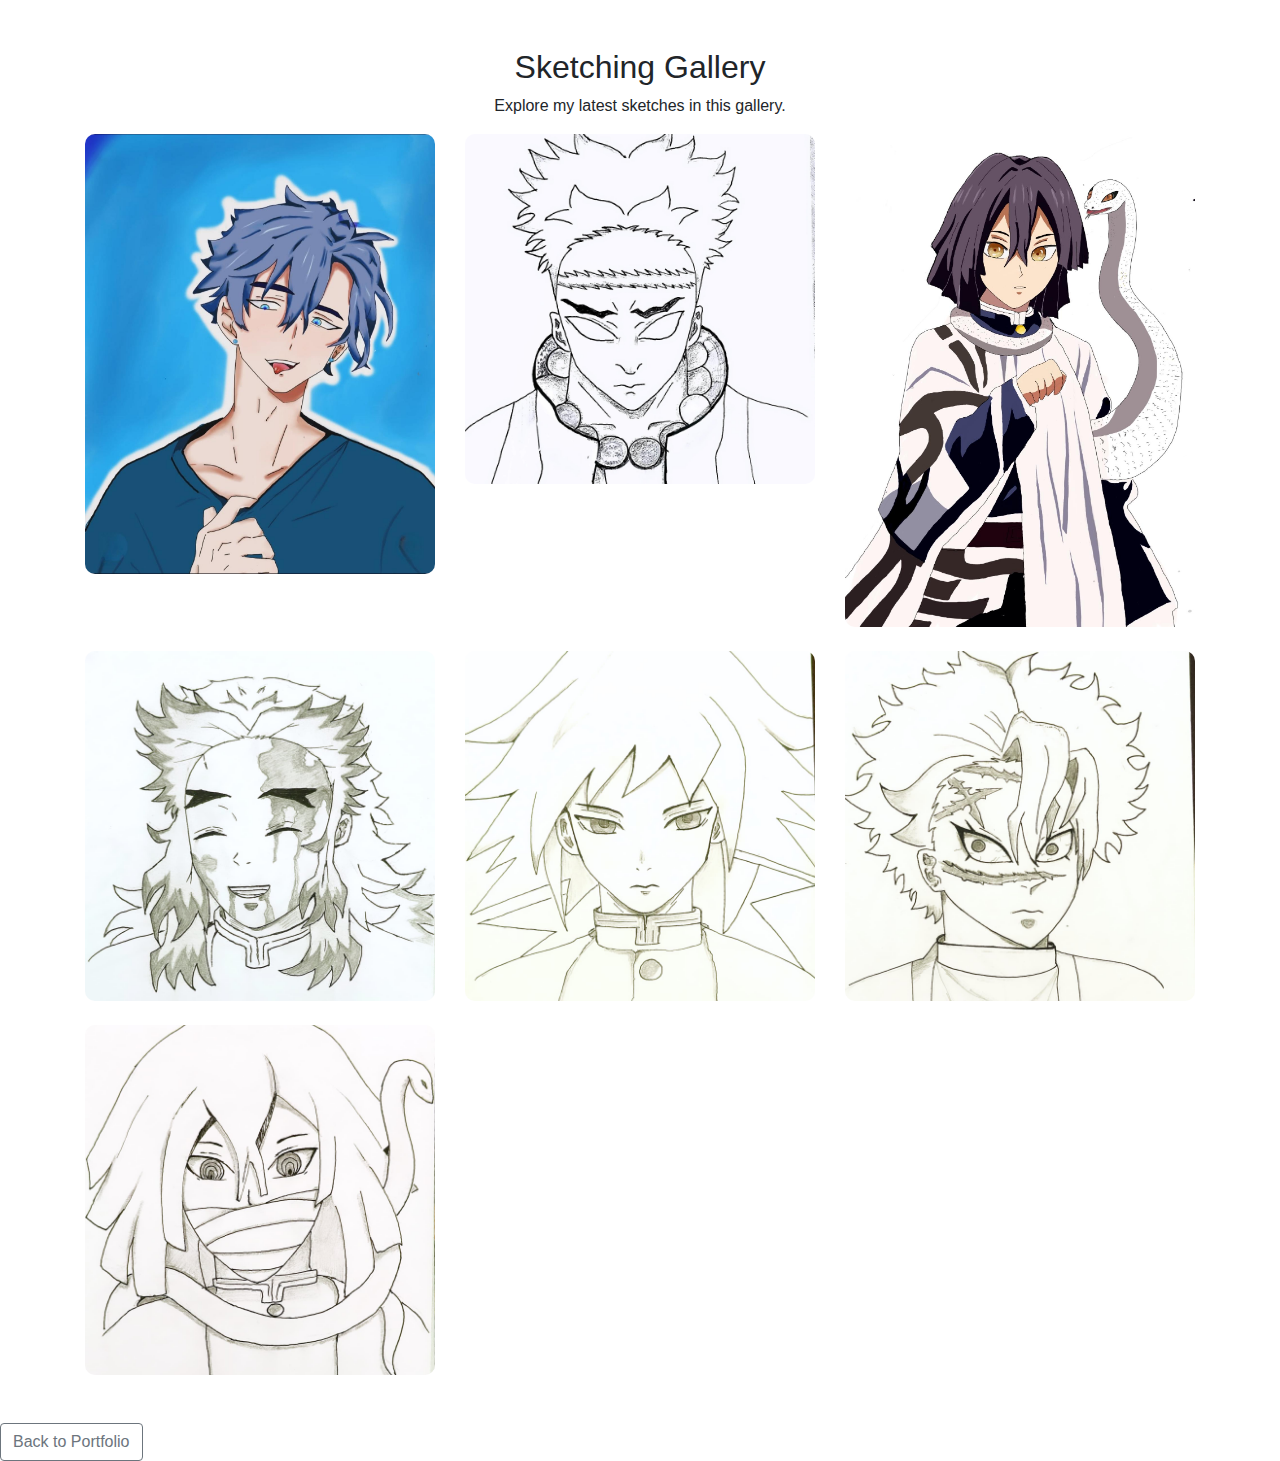
<file: gallery.html>
<!DOCTYPE html>
<html lang="en">
<head>
    <meta charset="UTF-8">
    <meta name="viewport" content="width=device-width, initial-scale=1.0">
    <title>Sketching Gallery</title>
    <link href="https://stackpath.bootstrapcdn.com/bootstrap/4.5.2/css/bootstrap.min.css" rel="stylesheet">
    <!-- Shared custom styles -->
    <link rel="stylesheet" href="style.css">
</head>
<body>

    <div class="container text-center">
        <h2 class="mt-5">Sketching Gallery</h2>
        <p>Explore my latest sketches in this gallery.</p>

        <div class="row gallery">
            <div class="col-md-4 mb-4">
                <div class="card-img-container">
                    <img src="Media.jpeg" class="card-img-top" alt="Sketch 1">
                    <div class="card-description">
                        <h5>Water Tribe</h5>
                    </div>
                </div>
            </div>
            <div class="col-md-4 mb-4">
                <div class="card-img-container">
                    <img src="Media (1).jpeg" class="card-img-top" alt="Sketch 2">
                    <div class="card-description">
                        <h5>The Stone Hashira</h5>
                    </div>
                </div>
            </div>
            <div class="col-md-4 mb-4">
                <div class="card-img-container">
                    <img src="Media (2).jpeg" class="card-img-top" alt="Sketch 3">
                    <div class="card-description">
                        <h5>Obnai (The Snake Hashira)</h5>
                    </div>
                </div>
            </div>
            <div class="col-md-4 mb-4">
                <div class="card-img-container">
                    <img src="Media (3).jpeg" class="card-img-top" alt="Sketch 3">
                    <div class="card-description">
                        <h5>Rengoku (The Fire Hashira)</h5>
                    </div>
                </div>
            </div>
            <div class="col-md-4 mb-4">
                <div class="card-img-container">
                    <img src="Media (4).jpeg" class="card-img-top" alt="Sketch 3">
                    <div class="card-description">
                        <h5>Giyu (The Water Hashira)</h5>
                    </div>
                </div>
            </div>
            <div class="col-md-4 mb-4">
                <div class="card-img-container">
                    <img src="Media (5).jpeg" class="card-img-top" alt="Sketch 3">
                    <div class="card-description">
                        <h5>Sanemi (The Wind Hashira)</h5>
                    </div>
                </div>
            </div>
            <div class="col-md-4 mb-4">
                <div class="card-img-container">
                    <img src="Media (6).jpeg" class="card-img-top" alt="Sketch 3">
                    <div class="card-description">
                        <h5>Snake Hashira</h5>
                    </div>
                </div>
            </div>
        </div>
    </div>
</div>
<a href="index.html" class="btn btn-outline-secondary mt-4">Back to Portfolio</a>
</div>

    <script src="https://code.jquery.com/jquery-3.5.1.slim.min.js"></script>
    <script src="https://cdn.jsdelivr.net/npm/@popperjs/core@2.0.4/dist/umd/popper.min.js"></script>
    <script src="https://stackpath.bootstrapcdn.com/bootstrap/4.5.2/js/bootstrap.min.js"></script>
</body>
</html>
</file>
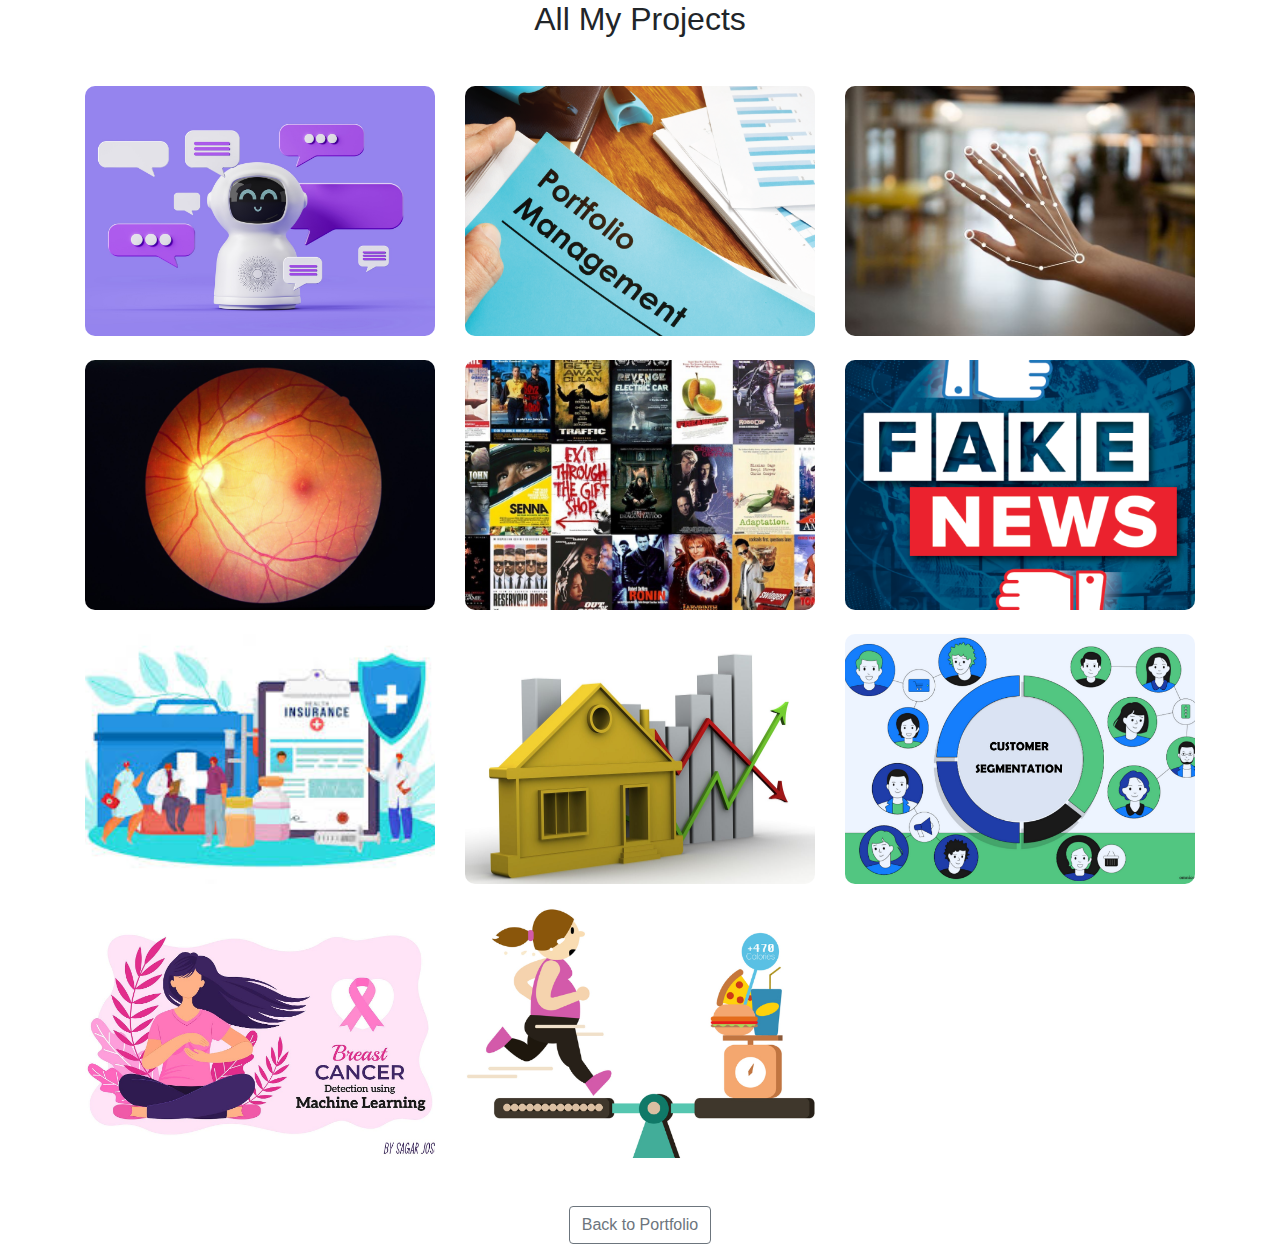
<file: project.html>
<!DOCTYPE html>
<html lang="en">
<head>
    <meta charset="UTF-8">
    <meta name="viewport" content="width=device-width, initial-scale=1.0">
    <title>All Projects</title>
    <link href="https://stackpath.bootstrapcdn.com/bootstrap/4.5.2/css/bootstrap.min.css" rel="stylesheet">
    <!-- Shared custom styles -->
    <link rel="stylesheet" href="style.css">
</head>
<body>
    <div class="container text-center">
        <h2 class="mb-5">All My Projects</h2>
        <div class="row">
            <!-- Project 1 -->
            <div class="col-md-4 mb-4">
                <div class="card-img-container">
                    <img src="Chatbot.jpg" class="card-img-top project-img" alt="Class 9 PDF-based Chatbot">
                    <div class="card-description">
                        <h5>PDF-based Chatbot</h5>
                        <p>PDF Chatbot: Query Textbooks for Subject Answers in English & Hindi</p>
                        <a href="https://github.com/hiteshkumawat101/Study-ChatBot" class="btn">View on GitHub</a>
                    </div>
                </div>
            </div>

            <div class="col-md-4 mb-4">
                <div class="card-img-container">
                    <img src="Portfolio.png" class="card-img-top project-img" alt="AI-Driven Portfolio Management">
                    <div class="card-description">
                        <h5>Portfolio Management</h5>
                        <p>Uses LSTM and Transformer models to predict asset returns and apply them in dynamic asset allocation and portfolio evaluation.</p>
                        <a href="https://github.com/hiteshkumawat101/-AI-Driven-Portfolio-Management-Using-LSTM-and-Transformer-Models" class="btn">View on GitHub</a>
                    </div>
                </div>
            </div>

            
            <div class="col-md-4 mb-4">
                <div class="card-img-container">
                    <img src="GESTURE.jpg" class="card-img-top project-img" alt="Gesture-Controlled Device Management">
                    <div class="card-description">
                        <h5>Gesture-Controlled Device Management</h5>
                        <p>Use hand movements to manage device settings like volume and brightness.</p>
                        <a href="https://github.com/hiteshkumawat101/Gesture-Controlled-Device-Management-with-Hand-Tracking-and-Computer-Vision" class="btn">View on GitHub</a>
                    </div>
                </div>
            </div>

            <!-- Project 2 -->
            <div class="col-md-4 mb-4">
                <div class="card-img-container">
                    <img src="dr.jpg" class="card-img-top project-img" alt="Blindness Detection">
                    <div class="card-description">
                        <h5>Blindness Detection</h5>
                        <p>Automated Diabetic Retinopathy detection using ResNet50, 96.17% training accuracy.</p>
                        <a href="https://github.com/hiteshkumawat101/Blindness-Detection" class="btn">View on GitHub</a>
                    </div>
                </div>
            </div>

            <!-- Project 3 -->
         
            <!-- Project 4 -->
            <div class="col-md-4 mb-4">
                <div class="card-img-container">
                    <img src="movie.jpg" class="card-img-top project-img" alt="Movie Recommendation System">
                    <div class="card-description">
                        <h5>Movie Recommendation System</h5>
                        <p>Uses a content-based filtering approach to recommend movies similar to a user's favorite movie using NLP and cosine similarity.</p>
                        <a href="https://github.com/hiteshkumawat101/Movie-Recommendation-System" class="btn">View on GitHub</a>
                    </div>
                </div>
            </div>

            <!-- Project 5 -->
            <div class="col-md-4 mb-4">
                <div class="card-img-container">
                    <img src="fake.png" class="card-img-top project-img" alt="Fake News Detection">
                    <div class="card-description">
                        <h5>Fake News Detection</h5>
                        <p>Uses machine learning and Logistic Regression to detect fake news articles by predicting the label of new unseen news.</p>
                        <a href="https://github.com/hiteshkumawat101/Fake-News-Detection" class="btn">View on GitHub</a>
                    </div>
                </div>
            </div>

            <!-- Project 6 -->
            <div class="col-md-4 mb-4">
                <div class="card-img-container">
                    <img src="insurance.jpg" class="card-img-top project-img" alt="Medical Insurance Prediction">
                    <div class="card-description">
                        <h5>Medical Insurance Prediction Using Linear Regression</h5>
                        <p>Predicts medical insurance costs based on features such as age, sex, BMI, children, smoker status, and region using Linear Regression.</p>
                        <a href="https://github.com/hiteshkumawat101/Medical-Insurance-Prediction-Using-Linear-Regression" class="btn">View on GitHub</a>
                    </div>
                </div>
            </div>

            <!-- Project 7 -->
            <div class="col-md-4 mb-4">
                <div class="card-img-container">
                    <img src="house pred.jpg" class="card-img-top project-img" alt="House Price Prediction with XGBoost">
                    <div class="card-description">
                        <h5>House Price Prediction with XGBoost</h5>
                        <p>Uses the XGBoost regression model to predict house prices based on the California Housing dataset. It includes data preprocessing, EDA, model training, and evaluation.</p>
                        <a href="https://github.com/hiteshkumawat101/House-Price-Prediction" class="btn">View on GitHub</a>
                    </div>
                </div>
            </div>

            <!-- Project 8 -->
            <div class="col-md-4 mb-4">
                <div class="card-img-container">
                    <img src="Customer.png" class="card-img-top project-img" alt="Customer Segmentation using K-Means">
                    <div class="card-description">
                        <h5>Customer Segmentation using K-Means Clustering</h5>
                        <p>Uses the K-Means clustering algorithm to segment customers based on the Mall_Customers dataset. It includes data preprocessing, clustering, and visualization using plots.</p>
                        <a href="https://github.com/hiteshkumawat101/Customer-Segmentation-using-K-Means-Clustering" class="btn">View on GitHub</a>
                    </div>
                </div>
            </div>

            <!-- Project 9 -->
            <div class="col-md-4 mb-4">
                <div class="card-img-container">
                    <img src="brcan.jpg" class="card-img-top project-img" alt="Breast Cancer Detection ML Model">
                    <div class="card-description">
                        <h5>Breast Cancer Detection ML Model</h5>
                        <p>Uses Logistic Regression to predict the presence of breast cancer based on a dataset, classifying tumors as malignant or benign. The model has a training accuracy of 98% and a test accuracy of 96%.</p>
                        <a href="https://github.com/hiteshkumawat101/Breast-Cancer-Detection-Using-Logistic-Regression" class="btn">View on GitHub</a>
                    </div>
                </div>
            </div>

            <!-- Project 10 -->
            <div class="col-md-4 mb-4">
                <div class="card-img-container">
                    <img src="calorie.png" class="card-img-top project-img" alt="Calories Burnt Prediction using XGBoost">
                    <div class="card-description">
                        <h5>Calories Burnt Prediction using XGBoost</h5>
                        <p>Uses the XGBoost gradient boosting algorithm to predict the number of calories burnt based on various exercise and demographic datasets. The model evaluates feature importance and performance.</p>
                        <a href="https://github.com/hiteshkumawat101/Calories-Burnt-Prediction-using-XGBoost" class="btn">View on GitHub</a>
                    </div>
                </div>
            </div>
        </div>
        <a href="index.html" class="btn btn-outline-secondary mt-4">Back to Portfolio</a>
    </div>

    <script src="https://code.jquery.com/jquery-3.5.1.slim.min.js"></script>
    <script src="https://cdn.jsdelivr.net/npm/@popperjs/core@2.0.4/dist/umd/popper.min.js"></script>
    <script src="https://stackpath.bootstrapcdn.com/bootstrap/4.5.2/js/bootstrap.min.js"></script>
</body>
</html>
</file>
<file: style.css>
body {
    font-family: Arial, sans-serif;
    margin: 0;
    padding: 0;
}

.hero {
    background-color: #24a9d5; /* Red background similar to the example */
    color: white;
    padding: 100px 0;
}

.hero h1 {
    font-size: 3rem;
    font-weight: bold;
}

.hero p {
    font-size: 1.5rem;
    margin: 20px 0;
}

section {
    padding: 60px 0;
}

#services .row .col-md-4 {
    margin-bottom: 30px;
}

.card {
    box-shadow: 0 4px 8px rgba(0, 0, 0, 0.1);
}

.card-img-top {
    height: 200px;
    object-fit: cover;
}

footer {
    background-color: #333;
    color: rgb(89, 230, 246);
    padding: 10px 0;
}

a {
    color: #007BFF;
}

a:hover {
    text-decoration: none;
}
/* Styling for service boxes */
.service-box {
    position: relative;
    border: 2px solid transparent;
    border-radius: 10px;
    overflow: hidden;
    padding: 20px;
    transition: all 0.3s ease;
    box-shadow: 0 4px 8px rgba(0, 0, 0, 0.1);
}

.service-box:hover {
    border: 2px solid #007bff; /* Highlight the box with a blue border on hover */
    transform: scale(1.05); /* Slight zoom effect */
    cursor: pointer;
}

.service-box img {
    width: 100%;
    height: auto;
    border-radius: 10px;
    transition: transform 0.3s ease;
}

.service-box:hover img {
    transform: scale(1.1); /* Zoom image when hovered */
}

.service-box h4 {
    margin-top: 10px;
    font-size: 1.5rem;
    color: #333;
}

.service-box p {
    font-size: 1rem;
    color: #555;
}

/* Optional: Make the service section clickable */
.service-box a {
    text-decoration: none;
    color: inherit;
}
/* Card container for image and description */
.card-img-container {
    position: relative;
    overflow: hidden;
    border-radius: 10px;
}

/* Description inside the card */
.card-description {
    position: absolute;
    bottom: 0;
    left: 0;
    right: 0;
    background: rgba(0, 0, 0, 0.7); /* Semi-transparent background */
    color: white;
    padding: 15px;
    text-align: center;
    transform: translateY(100%); /* Initially hide description */
    transition: transform 0.3s ease; /* Smooth transition for slide-in */
}

/* Hover effect: Show description */
.card-img-container:hover .card-description {
    transform: translateY(0); /* Slide description into view */
}

/* Image hover zoom effect */
.card-img-top {
    width: 100%;
    height: auto;
    transition: transform 0.3s ease;
}

/* Zoom image on hover */
.card-img-container:hover .card-img-top {
    transform: scale(1.1); /* Slight zoom effect */
}

/* Styling for card title and description */
.card-description h5 {
    font-size: 1.5rem;
    margin-bottom: 10px;
}

.card-description p {
    font-size: 1rem;
    margin-bottom: 15px;
}

.card-description .btn {
    background-color: #007bff;
    border: none;
    color: white;
    padding: 10px 15px;
    border-radius: 5px;
    font-size: 1rem;
    transition: background-color 0.3s;
}

/* Hover effect for button */
.card-description .btn:hover {
    background-color: #0056b3;
    color: white;
}
/* Adjust "See More Projects" button */
.see-more-btn {
    display: inline-block;
    padding: 15px 30px; /* Adjust padding for better size */
    background-color: #007bff; /* Blue background */
    color: white; /* White text color */
    font-size: 1.2rem; /* Larger font size */
    border-radius: 5px; /* Rounded corners */
    text-decoration: none; /* Remove underline */
    text-align: center; /* Center the text inside the button */
    transition: background-color 0.3s ease, transform 0.3s ease;
    margin-top: 40px; /* Add some space from the portfolio items */
}

/* Hover effect for "See More" button */
.see-more-btn:hover {
    background-color: #0056b3; /* Darker blue on hover */
    transform: scale(1.05); /* Slight zoom effect on hover */
}

/* Optional: For larger screens, keep it centered */
.text-center .see-more-btn {
    display: inline-block;
    margin: 0 auto; /* Center the button horizontally */
}
/* Set fixed height for the images */
.project-img {
    height: 250px; /* Adjust as per your need */
    object-fit: cover;
}

/* Center the title */
.card-description h5 {
    text-align: center;
    font-size: 1.2rem;
    font-weight: bold;
    margin-top: 10px;
    margin-bottom: 10px;
}

/* Optional: To align the paragraph in the center */
.card-description p {
    text-align: center;
}

/* Optional: To adjust the button placement */
.card-description .btn {
    display: block;
    margin: 0 auto;
    text-align: center;
}
/* Apply same size for all service images */
.service-img {
    width: 100%; /* Make the image fill its container */
    height: 200px; /* Set a fixed height for all images */
    object-fit: cover; /* Ensure the image covers the container without distortion */
    border-radius: 8px; /* Optional: rounded corners */
}

/* Ensure that each service box has the same height */
.service-box {
    height: 350px; /* Set a fixed height for the service boxes */
    display: flex;
    flex-direction: column;
    justify-content: space-between; /* Space out the content evenly */
    text-align: center;
    padding: 20px;
    border: 1px solid #ddd; /* Optional: Add border around each service box */
    border-radius: 8px; /* Optional: rounded corners */
}

/* Ensure that the text doesn't overflow or look cramped */
.service-box h4 {
    margin-top: 15px;
}

.service-box p {
    margin-top: 10px;
    font-size: 0.9rem;
}
</file>
